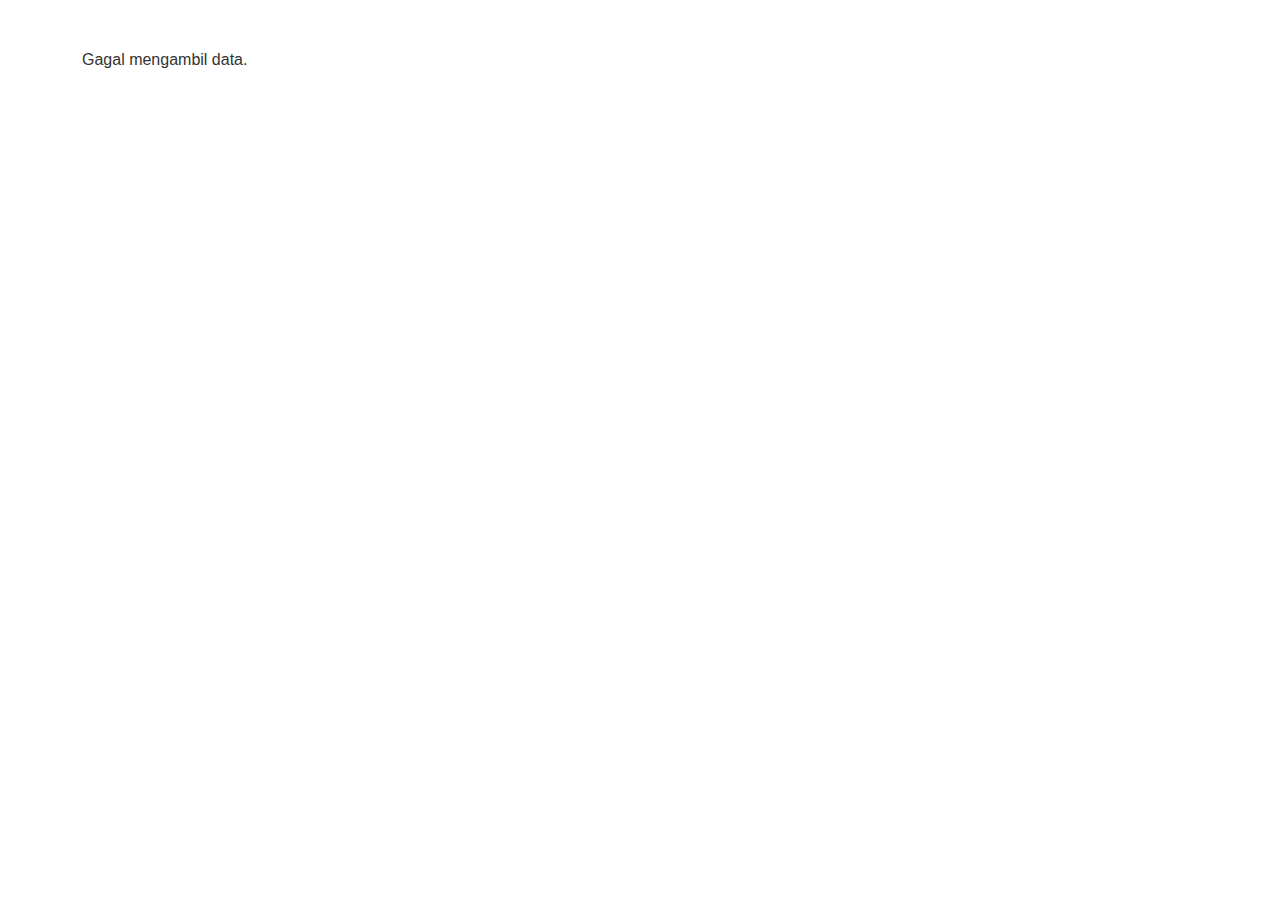
<file: index.html>
<!DOCTYPE html>
<html lang="en">

<head>
    <meta charset="UTF-8">
    <meta name="viewport" content="width=device-width, initial-scale=1.0">
    <title>Tickets - Support Ticket System</title>
    <!-- Bootstrap CSS CDN -->
    <link href="https://cdn.jsdelivr.net/npm/bootstrap@5.3.3/dist/css/bootstrap.min.css" rel="stylesheet"
        xintegrity="sha384-QWTKZyjpPEjISv5WaRU9OFeRpok6YctnYmDr5pNlyT2bRjXh0JMhjY6hW+ALEwIH" crossorigin="anonymous">
    <!-- Google Fonts: Inter -->
    <link rel="preconnect" href="https://fonts.googleapis.com">
    <link rel="preconnect" href="https://fonts.gstatic.com" crossorigin>
    <link href="https://fonts.googleapis.com/css2?family=Inter:wght@400;500;600;700&display=swap" rel="stylesheet">
    <!-- Custom CSS -->
    <link rel="stylesheet" href="style.css">
</head>

<body>

    <!-- Main Container -->
    <div id="result" class="container my-4 my-md-5">

        <!-- Header Section -->
        <header class="d-flex justify-content-between align-items-center mb-4">
            <!-- Logo -->
            <div class="d-flex align-items-center gap-3">
                <!-- Pastikan path 'assets/logo.png' sudah benar -->
                <img src="assets/amital-logo.png" alt="Aku Mitra Digital Logo" style="height: 40px;"
                    onerror="this.onerror=null;this.src='https://placehold.co/150x40/E9ECEF/6C757D?text=Logo';">
                <h1 class="h5 fw-bold text-secondary mb-0">AKU MITRA DIGITAL</h1>
            </div>
            <!-- User Info and Actions -->
            <div class="small">
                <span>Welcome, Fairuz</span> |
                <a href="#" class="text-primary text-decoration-none">Profile</a> |
                <a href="#" class="text-primary text-decoration-none">Log Out</a>
            </div>
        </header>

        <!-- Main Content Area -->
        <div class="card shadow-sm">
            <!-- Main Navigation Tabs -->
            <div class="card-header p-0">
                <ul class="nav nav-tabs">
                    <li class="nav-item"><a href="#" class="nav-link text-secondary">Dashboard</a></li>
                    <li class="nav-item"><a href="#" class="nav-link active" aria-current="page">Tickets</a></li>
                </ul>
            </div>

            <!-- Sub Navigation & Actions -->
            <div class="card-body bg-light border-bottom p-3">
                <div class="horizontal-bar">
                    <div class="input-group flex-grow-1" style="max-width: 300px;">
                        <input type="search" placeholder="Search..." class="form-control">
                        <a href="#" class="input-group-text text-primary text-decoration-none bg-white">
                            <svg width="20" height="20" xmlns="http://www.w3.org/2000/svg" fill="none"
                                viewBox="0 0 24 24" stroke-width="1.5" stroke="currentColor">
                                <path stroke-linecap="round" stroke-linejoin="round"
                                    d="M21 21l-5.197-5.197m0 0A7.5 7.5 0 105.196 5.196a7.5 7.5 0 0010.607 10.607z" />
                            </svg>
                        </a>
                    </div>

                    <div class="dropdown">
                        <button class="btn btn-outline-secondary btn-sm dropdown-toggle d-flex align-items-center gap-1"
                            type="button" id="openDropdownButton" data-bs-toggle="dropdown" aria-expanded="false">
                            Status
                        </button>
                        <ul class="dropdown-menu" aria-labelledby="openDropdownButton">
                            <li><a class="dropdown-item" href="#">Open</a></li>
                            <li><a class="dropdown-item" href="#">On Progress</a></li>
                            <li><a class="dropdown-item" href="#">Resolved</a></li>
                        </ul>
                    </div>

                    <div class="sort">
                        <button class="btn btn-outline-secondary btn-sm d-flex align-items-center gap-1">
                            <svg width="16" height="16" xmlns="http://www.w3.org/2000/svg" fill="none"
                                viewBox="0 0 24 24" stroke-width="1.5" stroke="currentColor">
                                <path stroke-linecap="round" stroke-linejoin="round"
                                    d="M3 7.5L7.5 3m0 0L12 7.5M7.5 3v13.5m13.5 0L16.5 21m0 0L12 16.5m4.5 4.5V7.5" />
                            </svg>
                            Sort
                        </button>
                    </div>

                    <div>
                        <button id="openPopup" type="button" class="btn btn-success btn-sm btn-new-ticket">
                            New Ticket
                        </button>
                    </div>
                </div>
            </div>

            <!-- Tickets Table Section -->
            <div class="card-body p-3">
                <h2 class="h5 text-success mb-3">Open</h2>
                <div class="table-responsive">
                    <table class="table table-sm table-hover">
                        <thead class="table-light">
                            <tr>
                                <th class="p-2 fw-medium">Ticket</th>
                                <th class="p-2 fw-medium">Last Updated</th>
                                <th class="p-2 fw-medium">Subject</th>
                                <th class="p-2 fw-medium">From</th>
                                <th class="p-2 fw-medium">Priority</th>
                            </tr>
                        </thead>
                        <tbody>
                            <!-- Empty State Message -->
                            <tr>
                                <td colspan="6" class="text-center p-5 border-top">
                                    Query returned 0 results.
                                </td>
                            </tr>
                        </tbody>
                    </table>
                </div>
            </div>
        </div>

        <!-- Footer -->
        <footer class="text-center mt-5 small text-muted">
            <p>Copyright © 2020 Amital Cloud Support All Rights Reserved.</p>
        </footer>
    </div>

    <!-- Bootstrap JS Bundle -->
    <script src="https://cdn.jsdelivr.net/npm/bootstrap@5.3.3/dist/js/bootstrap.bundle.min.js"
        xintegrity="sha384-YvpcrYf0tY3lHB60NNkmXc5s9fDVZLESaAA55NDzOxhy9GkcIdslK1eN7N6jIeHz"
        crossorigin="anonymous"></script>
    <!-- Custom JS -->
    <script src="script.js"></script>
</body>

</html>
</file>
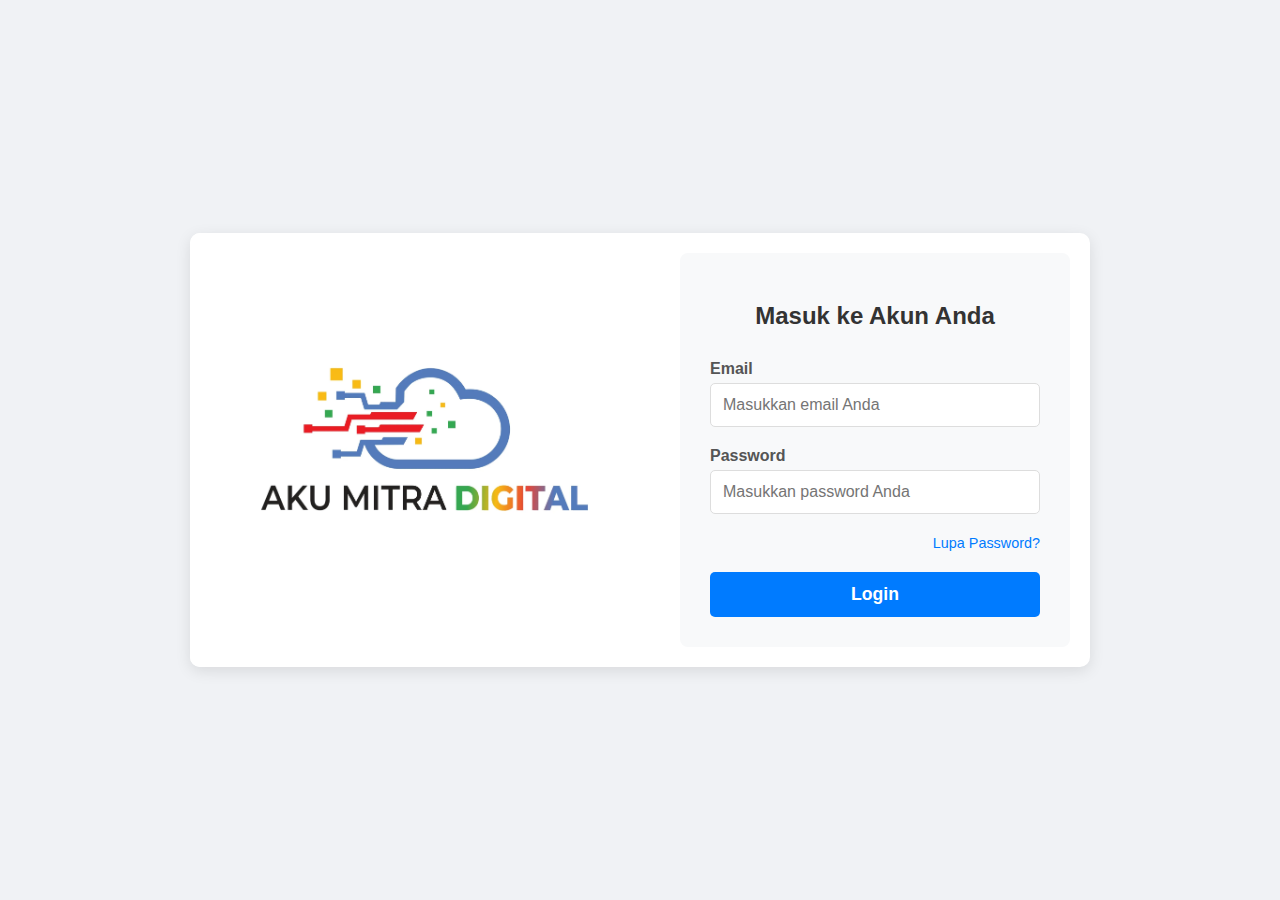
<file: login.html>
<!DOCTYPE html>
<html lang="id">

<head>
    <meta charset="UTF-8">
    <meta name="viewport" content="width=device-width, initial-scale=1.0">
    <title>Login - Nama Perusahaan</title>
    <link rel="stylesheet" href="login.css">
    <link href="https://fonts.googleapis.com/css2?family=Poppins:wght@400;600&display=swap" rel="stylesheet">
</head>

<body>
    <div id="result" class="container">
        <div class="left-panel">
            <img src="assets/amital-logo.png" alt="Logo Perusahaan" class="logo">
        </div>
        <div class="right-panel">
            <div class="login-form-card">
                <h2>Masuk ke Akun Anda</h2>
                <form id="loginForm" action="index.html">
                    <div class="input-group">
                        <label for="email">Email</label>
                        <input type="email" id="email" name="email" placeholder="Masukkan email Anda" required>
                    </div>
                    <div class="input-group">
                        <label for="password">Password</label>
                        <input type="password" id="password" name="password" placeholder="Masukkan password Anda"
                            required>
                    </div>
                    <p id="errorMessage" class="error-message">User invalid</p>
                    <div class="forgot-password">
                        <a href="#">Lupa Password?</a>
                    </div>
                    <button type="submit" class="login-button">Login</button>
                </form>
            </div>
        </div>
    </div>
    <script src="login.js"></script>
</body>

</html>
</file>
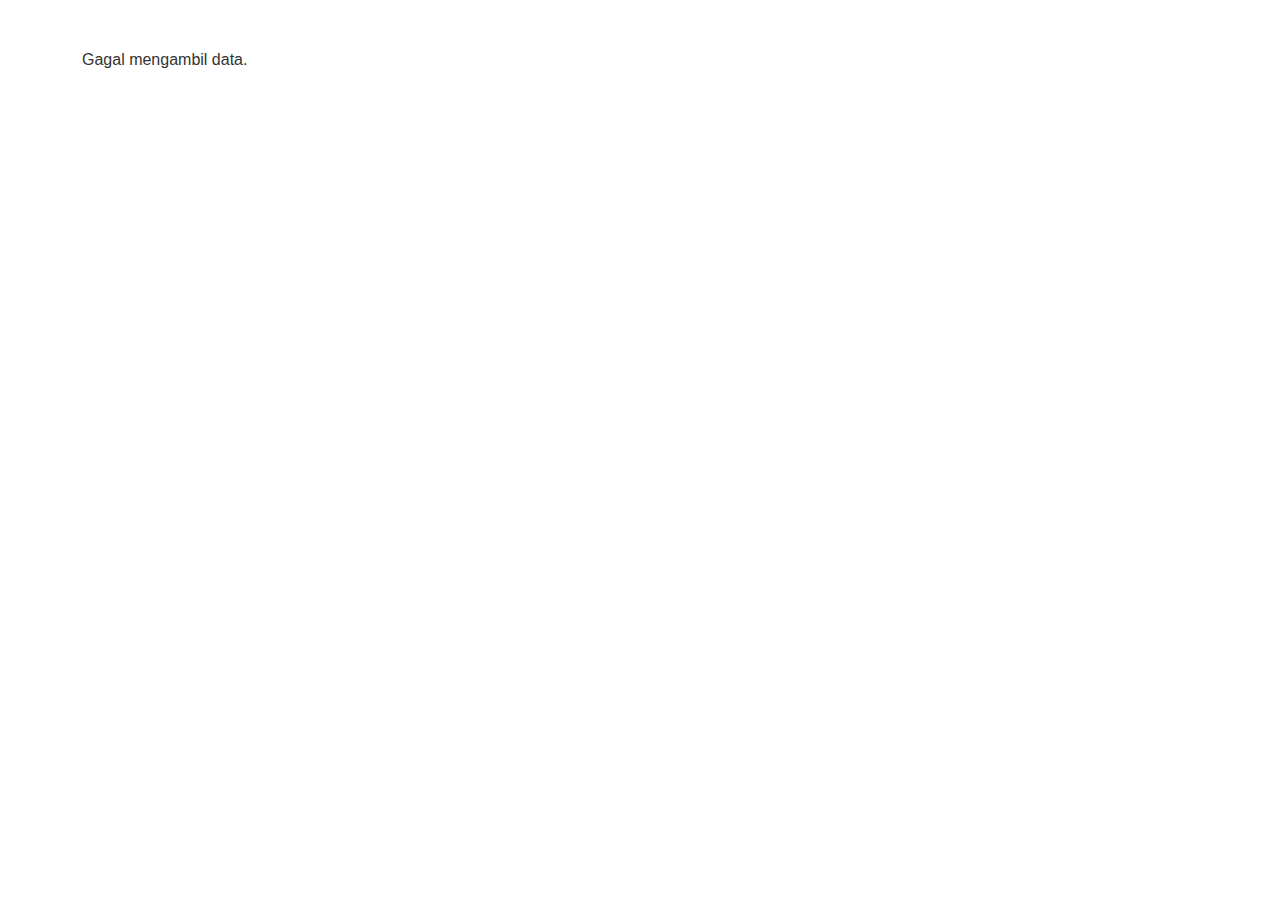
<file: new-ticket.html>
<!DOCTYPE html>
<html lang="en">

<head>
    <meta charset="UTF-8">
    <meta name="viewport" content="width=device-width, initial-scale=1.0">
    <title>AKU MITRA DIGITAL - Open a New Ticket</title>
    <!-- Bootstrap CSS CDN for general layout and components -->
    <link href="https://cdn.jsdelivr.net/npm/bootstrap@5.3.0/dist/css/bootstrap.min.css" rel="stylesheet">
    <!-- Your custom stylesheet -->
    <link rel="stylesheet" href="style.css">

    <link rel="stylesheet" href="ticket.css">
    <!-- Optional: Include a rich text editor library if needed (e.g., CKEditor) -->
    <!-- <script src="https://cdn.ckeditor.com/ckeditor5/36.0.1/classic/ckeditor.js"></script> -->
</head>

<body>

    <!-- Main Container -->
    <div id="result" class="container my-4 my-md-5">

        <!-- Header Section -->
        <header class="d-flex justify-content-between align-items-center mb-4">
            <!-- Logo -->
            <div class="d-flex align-items-center gap-3">
                <!-- Pastikan path 'assets/logo.png' sudah benar -->
                <img src="assets/amital-logo.png" alt="Aku Mitra Digital Logo" style="height: 40px;"
                    onerror="this.onerror=null;this.src='https://placehold.co/150x40/E9ECEF/6C757D?text=Logo';">
                <h1 class="h5 fw-bold text-secondary mb-0">AKU MITRA DIGITAL</h1>
            </div>
            <!-- User Info and Actions -->
            <div class="small">
                <span>Welcome, Fairuz</span> |
                <a href="#" class="text-primary text-decoration-none">Profile</a> |
                <a href="#" class="text-primary text-decoration-none">Log Out</a>
            </div>
        </header>

        <!-- Main Content Area -->
        <div class="card shadow-sm">
            <!-- Main Navigation Tabs -->
            <div class="card-header p-0">
                <ul class="nav nav-tabs">
                    <li class="nav-item"><a href="#" class="nav-link text-secondary">Dashboard</a></li>
                    <li class="nav-item"><a href="index.html" class="nav-link active" aria-current="page">Tickets</a>
                    </li>
                </ul>
            </div>

            <!-- Sub Navigation & Actions -->
            <div class="card-body bg-light border-bottom p-3">
                <div class="horizontal-bar">
                    <div class="input-group flex-grow-1" style="max-width: 300px;">
                        <input type="search" placeholder="Search..." class="form-control">
                        <a href="#" class="input-group-text text-primary text-decoration-none bg-white">
                            <svg width="20" height="20" xmlns="http://www.w3.org/2000/svg" fill="none"
                                viewBox="0 0 24 24" stroke-width="1.5" stroke="currentColor">
                                <path stroke-linecap="round" stroke-linejoin="round"
                                    d="M21 21l-5.197-5.197m0 0A7.5 7.5 0 105.196 5.196a7.5 7.5 0 0010.607 10.607z" />
                            </svg>
                        </a>
                    </div>

                    <div class="dropdown">
                        <button class="btn btn-outline-secondary btn-sm dropdown-toggle d-flex align-items-center gap-1"
                            type="button" id="openDropdownButton" data-bs-toggle="dropdown" aria-expanded="false">
                            Status
                        </button>
                        <ul class="dropdown-menu" aria-labelledby="openDropdownButton">
                            <li><a class="dropdown-item" href="#">Open</a></li>
                            <li><a class="dropdown-item" href="#">On Progress</a></li>
                            <li><a class="dropdown-item" href="#">Resolved</a></li>
                        </ul>
                    </div>

                    <div class="sort">
                        <button class="btn btn-outline-secondary btn-sm d-flex align-items-center gap-1">
                            <svg width="16" height="16" xmlns="http://www.w3.org/2000/svg" fill="none"
                                viewBox="0 0 24 24" stroke-width="1.5" stroke="currentColor">
                                <path stroke-linecap="round" stroke-linejoin="round"
                                    d="M3 7.5L7.5 3m0 0L12 7.5M7.5 3v13.5m13.5 0L16.5 21m0 0L12 16.5m4.5 4.5V7.5" />
                            </svg>
                            Sort
                        </button>
                    </div>

                    <div>
                        <button id="openPopup" type="button" class="btn btn-success btn-sm btn-new-ticket">
                            New Ticket
                        </button>
                    </div>
                </div>
            </div>

            <!-- Main Content Area for New Ticket Page -->

            <div class="card-body">
                <h2 class="mb-4">Open a New Ticket</h2>

                <form class="new-ticket-form">

                    <!-- Ticket Status Section -->
                    <div class="form-section-title">Ticket Status</div>
                    <div class="row g-3 mb-4">
                        <div class="col-md-6">
                            <!-- Tampilan teks saja -->
                            <div class="form-group">
                                <input type="text" class="form-control" value="Open" disabled>
                                <input type="hidden" name="status" value="Open">
                            </div>
                        </div>
                    </div>

                    <!-- User and Collaborators Section -->
                    <div class="form-section-title">User and Collaborators</div>
                    <div class="row g-3 mb-4">
                        <div class="col-md-6">
                            <div class="form-group d-flex align-items-center gap-2">
                                <label for="userSearchInput" class="form-label me-3 text-end"
                                    style="min-width: 40px;">User:</label>
                                <div class="d-flex gap-2 w-100">
                                    <input type="text" id="userSearchInput" class="form-control"
                                        placeholder="Input Email">
                                    <span id="userValidIcon" class="valid-icon text-success d-none">✔</span>
                                    <!-- Add an ID to the button to target it for modal opening -->
                                </div>
                                <!-- Message display area for search validation/results -->
                                <div id="userValidationMessage" class="form-text text-danger mt-1 w-100 ps-4"
                                    style="display: none;"></div>
                            </div>
                        </div>

                        <div class="col-md-6">
                            <div class="form-group d-flex align-items-center gap-2">
                                <label for="contactSearchInput" class="form-label me-3 text-end"
                                    style="min-width: 25px;">Cc:</label>
                                <div class="d-flex gap-2 w-100">
                                    <input type="text" id="contactSearchInput" class="form-control"
                                        placeholder="Input Email">
                                    <span id="contactValidIcon" class="valid-icon text-success d-none">✔</span>
                                    <!-- Add an ID to the button to target it for modal opening -->
                                    <button id="addNewUserBtn" type="button"
                                        class="btn btn-primary btn-sm btn-match-input">
                                        + Add New
                                    </button>
                                    <script>
                                        const addNewUserBtn = document.getElementById('addNewUserBtn');

                                        addNewUserBtn.addEventListener('click', function (event) {
                                            event.preventDefault();
                                            // Pakai query string untuk trigger popup
                                            window.location.href = 'new-ticket.html?showpopup=true';
                                        });
                                    </script>
                                    <!-- Overlay background -->
                                    <div id="modalOverlay"></div>

                                    <!-- Modal Lookup Form -->
                                    <div id="userModal" class="modal">
                                        <div class="modal-header">
                                            Create a user
                                            <span class="close-btn" id="closeUserModal">&times;</span>
                                        </div>
                                        <div class="modal-body">

                                            <fieldset class="user-fieldset">

                                                <div class="mb-3 position-relative">
                                                    <label for="createUserEmail" class="form-label">Email Address: <span
                                                            class="text-danger">*</span></label>
                                                    <input type="text" class="form-control pe-5" id="createUserEmail"
                                                        placeholder="Enter Email">
                                                    <span id="createUserEmailValidIcon"
                                                        class="valid-icon text-success d-none">✔</span>
                                                    <div id="createUserEmailValidation"
                                                        class="form-text text-danger mt-1" style="display: none;"></div>
                                                </div>

                                                <div class="form-group">
                                                    <label>Full Name: <span class="required">*</span></label>
                                                    <input type="text">
                                                </div>

                                                <div class="form-group">
                                                    <label>Company's Name: <span class="required">*</span></label>
                                                    <input type="text">
                                                </div>

                                                <div class="phone-group">
                                                    <label for="phone">Phone Number:</label>
                                                    <div class="phone-fields">
                                                        <input type="text" id="phone" name="phone"
                                                            placeholder="Phone Number">
                                                    </div>
                                                </div>
                                            </fieldset>
                                        </div>
                                        <div class="modal-footer">
                                            <button id="closeUserModal2">Cancel</button>
                                            <button style="background-color: #0056b3; color: white;">Add User</button>
                                        </div>
                                    </div>

                                </div>
                                <!-- Message display area for search validation/results -->
                                <div id="contactValidationMessage" class="form-text text-danger mt-1 w-100 ps-4"
                                    style="display: none;"></div>
                            </div>
                        </div>
                    </div>

                    <!-- Ticket Information and Options Section -->
                    <div class="form-section-title">Ticket Information and Options</div>
                    <div class="row g-3 mb-4">
                        <div class="col-md-6">
                            <div class="form-group">
                                <label for="ticketSource" class="form-label" style="min-width: 80px;">Ticket
                                    Source:</label>
                                <!-- Tampilan teks saja -->
                                <input id="ticketSource" type="text" class="form-control flex-grow-1" value="Email"
                                    disabled>
                                <input type="hidden" name="source" value="Email">
                            </div>
                        </div>
                        <div class="col-md-6">
                            <div class="form-group d-flex align-items-center">
                                <label for="helpTopic" class="form-label me-3 text-end" style="min-width: 80px;">Help
                                    Topic:</label>
                                <select id="helpTopic" class="form-select flex-grow-1">
                                    <option>- Select Help Topic -</option>
                                    <option>Issue - Severty 1</option>
                                    <option>Issue - Severty 2</option>
                                    <option>Issue - Severty 3</option>
                                    <option>Information - Severty 4</option>
                                    <option>Change Request</option>
                                    <!-- Options -->
                                </select>
                            </div>
                        </div>
                        <div class="col-md-6">
                            <div class="form-group d-flex align-items-center">
                                <label for="department" class="form-label me-3 text-end"
                                    style="min-width: 80px;">Department:</label>
                                <select id="department" class="form-select flex-grow-1">
                                    <option>- Select Department -</option>
                                    <option>Cloud Solution Architect</option>
                                    <option>Sales</option>
                                    <option>Support</option>
                                    <!-- Options -->
                                </select>
                            </div>
                        </div>
                        <div class="col-md-6">
                            <div class="form-group d-flex align-items-center">
                                <label for="slaPlan" class="form-label me-3 text-end" style="min-width: 70px;">SLA
                                    Plan:</label>
                                <select id="slaPlan" class="form-select flex-grow-1">
                                    <option>- System Default -</option>
                                    <option>Default SLA (18 hours - Disabled)</option>
                                    <option>Informational - Severty 4 (8 hours - Active)</option>
                                    <option>Issue - Severty 1 (1 hours - Active)</option>
                                    <option>Issue - Severty 2 (2 hours - Active)</option>
                                    <option>Issue - Severty 3 (3 hours - Active)</option>
                                    <!-- Options -->
                                </select>
                            </div>
                        </div>
                        <div class="col-md-6">
                            <div class="form-group d-flex align-items-center">
                                <label for="dueDate" class="form-label me-3 text-end" style="min-width: 70px;">Due
                                    Date:</label>
                                <div class="input-group flex-grow-1">
                                    <input type="date" id="dueDate" class="form-control">
                                    <span class="input-group-text small text-muted">(WIB) Time is based on your time
                                        zone (Asia/Jakarta)</span>
                                </div>
                            </div>
                        </div>
                        <div class="col-md-6">
                            <div class="form-group d-flex align-items-center">
                                <label for="assignTo" class="form-label me-3 text-end" style="min-width: 80px;">Assign
                                    To:</label>
                                <select id="assignTo" class="form-select flex-grow-1">
                                    <option>- Select an Agent OR a Team -</option>
                                    <!-- Options -->
                                </select>
                            </div>
                        </div>
                    </div>

                    <!-- Response Section -->
                    <div class="form-section-title">Product Options to the Above Issue</div>
                    <div class="row g-3 mb-4">
                        <div class="col-md-6">
                            <div class="form-group d-flex align-items-center">
                                <label for="cannedResponse" class="form-label me-3 text-end"
                                    style="min-width: 70px;">Products:</label>
                                <select id="cannedResponse" class="form-select flex-grow-1">
                                    <option selected disabled>Select a product</option>
                                    <option>GCP</option>
                                    <option>Alibaba</option>
                                    <option>Huawei</option>
                                    <option>Google Workspace</option>
                                    <option>M365</option>
                                    <!-- Add more canned responses -->
                                </select>
                            </div>
                        </div>

                        <div class="rich-text-editor border rounded overflow-hidden">
                            <!-- Placeholder for rich text editor toolbar -->
                            <div class="toolbar bg-light p-2 border-bottom d-flex gap-2">
                                <button type="button" class="btn btn-light btn-sm border">B</button>
                                <button type="button" class="btn btn-light btn-sm border">I</button>
                                <button type="button" class="btn btn-light btn-sm border">U</button>
                                <button type="button" class="btn btn-light btn-sm border">S</button>
                                <button type="button" class="btn btn-light btn-sm border">🔗</button>
                                <button type="button" class="btn btn-light btn-sm border">🖼️</button>
                                <button type="button" class="btn btn-light btn-sm border">📝</button>
                                <button type="button" class="btn btn-light btn-sm border">💡</button>
                                <button type="button" class="btn btn-light btn-sm border">✔️</button>
                                <button type="button" class="btn btn-light btn-sm border">❌</button>
                                <button type="button" class="btn btn-light btn-sm border">📊</button>
                                <button type="button" class="btn btn-light btn-sm border">⚙️</button>
                            </div>
                            <textarea id="initialResponse" class="form-control border-0 rounded-0" rows="6"
                                placeholder="Product Description for the ticket"></textarea>
                        </div>

                        <!-- File Upload Section -->
                        <div class="file-upload-section border-dashed rounded p-4 text-center mb-4">
                            <p class="text-muted mb-2">⟳ Drop files here or choose them</p>
                            <input type="file" multiple class="form-control-file">
                        </div>
                    </div>

                    <!-- Internal Note Section -->
                    <div class="form-section-title">Internal Note</div>
                    <div class="row g-3 mb-4">
                        <div class="rich-text-editor border rounded overflow-hidden">
                            <!-- Placeholder for rich text editor toolbar -->
                            <div class="toolbar bg-light p-2 border-bottom d-flex gap-2">
                                <button type="button" class="btn btn-light btn-sm border">B</button>
                                <button type="button" class="btn btn-light btn-sm border">I</button>
                                <button type="button" class="btn btn-light btn-sm border">U</button>
                                <button type="button" class="btn btn-light btn-sm border">S</button>
                                <button type="button" class="btn btn-light btn-sm border">🔗</button>
                                <button type="button" class="btn btn-light btn-sm border">🖼️</button>
                                <button type="button" class="btn btn-light btn-sm border">📝</button>
                                <button type="button" class="btn btn-light btn-sm border">💡</button>
                                <button type="button" class="btn btn-light btn-sm border">✔️</button>
                                <button type="button" class="btn btn-light btn-sm border">❌</button>
                                <button type="button" class="btn btn-light btn-sm border">📊</button>
                                <button type="button" class="btn btn-light btn-sm border">⚙️</button>
                            </div>
                            <textarea id="internalNote" class="form-control border-0 rounded-0" rows="6"
                                placeholder="Optional internal note (recommended on assignment)"></textarea>
                        </div>
                    </div>

                    <!-- Form Actions -->
                    <div class="form-actions d-flex justify-content-end gap-2 pt-3 border-top">
                        <button type="submit" class="btn btn-primary">Open</button>
                        <button type="button" class="btn btn-secondary"
                            onclick="window.location.href='index.html'">Cancel</button>
                    </div>
                </form>
            </div>
        </div>

        <div class="footer">
            <p>Copyright &copy; 2020 Amital Cloud Support All Rights Reserved.</p>
        </div>
    </div>

    <!-- Optional: Bootstrap JS (for certain components like dropdowns, tooltips, etc.) -->
    <script src="https://cdn.jsdelivr.net/npm/bootstrap@5.3.0/dist/js/bootstrap.bundle.min.js"></script>
    <!-- Your custom script.js -->
    <script src="script.js"></script>

    <script src="ticket.js"></script>
    <!-- If using CKEditor, initialize it here -->
    <!-- <script>
        ClassicEditor
            .create( document.querySelector( '#initialResponse' ) )
            .catch( error => {
                console.error( error );
            } );
        ClassicEditor
            .create( document.querySelector( '#internalNote' ) )
            .catch( error => {
                console.error( error );
            } );
    </script> -->

    <script>
        // Ambil query parameter dari URL
        const urlParams = new URLSearchParams(window.location.search);
        const showPopup = urlParams.get('showpopup');

        if (showPopup === 'true') {
            // Ganti dengan ID modal kamu sendiri
            const modal = document.getElementById('userModal');
            const overlay = document.getElementById('modalOverlay');

            if (modal && overlay) {
                modal.style.display = 'block';
                overlay.style.display = 'block';
            } else {
                console.warn("Modal atau overlay tidak ditemukan.");
            }
        }
    </script>

</body>

</html>
</file>
<file: login.css>
/* Styling dasar */
body {
    margin: 0;
    font-family: Arial, sans-serif;
    background-color: #f0f2f5;
    display: flex;
    justify-content: center;
    align-items: center;
    height: 100vh;
}

.container {
    display: flex;
    width: 900px;
    background-color: #ffffff;
    border-radius: 10px;
    box-shadow: 0 4px 15px rgba(0, 0, 0, 0.1);
    overflow: hidden;
}

/* Panel Kiri */
.left-panel {
    flex: 1;
    display: flex;
    flex-direction: column;
    justify-content: center;
    align-items: center;
    padding: 40px;
    background-color: #ffffff;
    text-align: center;
}

.left-panel .logo {
    width: 350px;
    margin-bottom: 20px;
}

.left-panel h1 {
    margin: 0;
    font-size: 2.5em;
    color: #333;
}

.left-panel p {
    color: #666;
    margin-top: 10px;
}

/* Panel Kanan (Form Login) */
.right-panel {
    flex: 1;
    display: flex;
    justify-content: center;
    align-items: center;
    padding: 20px;
}

.login-form-card {
    width: 100%;
    max-width: 350px;
    padding: 30px;
    border-radius: 8px;
    background-color: #f8f9fa;
}

.login-form-card h2 {
    text-align: center;
    margin-bottom: 30px;
    color: #333;
}

.input-group {
    margin-bottom: 20px;
}

.input-group label {
    display: block;
    margin-bottom: 5px;
    color: #555;
    font-weight: 600;
}

.input-group input {
    width: 100%;
    padding: 12px;
    border: 1px solid #ddd;
    border-radius: 5px;
    box-sizing: border-box;
    font-size: 1em;
}

.forgot-password {
    text-align: right;
    margin-bottom: 20px;
}

.forgot-password a {
    color: #007bff;
    text-decoration: none;
    font-size: 0.9em;
}

.forgot-password a:hover {
    text-decoration: underline;
}

.login-button {
    width: 100%;
    padding: 12px;
    background-color: #007bff;
    color: #fff;
    border: none;
    border-radius: 5px;
    font-size: 1.1em;
    font-weight: 600;
    cursor: pointer;
    transition: background-color 0.3s ease;
}

.login-button:hover {
    background-color: #0056b3;
}

.error-message {
    color: #ff0000;
    text-align: center;
    font-size: 0.9em;
    margin-top: -10px;
    margin-bottom: 20px;
    display: none;
    /* Sembunyikan secara default */
}
</file>
<file: ticket.css>
body {
    font-family: Arial, sans-serif;
    margin: 0;
    background-color: #ffffff;
}

#pageContent {
    padding: 30px;
    z-index: 1;
}

#modalOverlay {
    display: none;
    position: fixed;
    inset: 0;
    background-color: rgba(0, 0, 0, 0.4);
    z-index: 99;
}

.modal {
    display: none;
    position: fixed;
    top: 50%;
    left: 50%;
    width: 600px;
    transform: translate(-50%, -50%);
    background-color: #f9f9f9;
    border: 1px solid #ccc;
    border-radius: 6px;
    z-index: 100;
    box-shadow: 0 0 10px rgba(0, 0, 0, 0.3);
}

.modal-header {
    background: #f0f0f0;
    padding: 15px;
    font-size: 18px;
    color: #1a57a5;
    position: relative;
    border-bottom: 1px solid #ccc;
    font-weight: bold;
}

.modal-header .close-btn {
    position: absolute;
    top: 12px;
    right: 16px;
    cursor: pointer;
    font-size: 20px;
}

.modal-body {
    padding: 20px;
}

.alert {
    background-color: #dff4ff;
    border: 1px solid #b5dffd;
    padding: 10px;
    color: #257ab9;
    font-size: 14px;
    border-radius: 4px;
    margin-bottom: 20px;
}

input[type="text"],
input[type="email"],
textarea {
    width: 100%;
    padding: 8px;
    margin-bottom: 12px;
    border: 1px solid #ccc;
    border-radius: 4px;
}

textarea {
    resize: vertical;
    height: 70px;
}

.phone-group {
    margin-bottom: 15px;
}

.phone-fields {
    display: flex;
    gap: 10px;
    /* jarak antar input */
    margin-top: 5px;
}

.phone-fields input[type="text"] {
    padding: 5px;
    font-size: 14px;
}

#phone {
    flex: 1;
}

.user-fieldset {
    border: 1px dotted #ccc;
    padding: 10px;
    margin-top: 20px;
}

.modal-footer {
    padding: 15px 20px;
    border-top: 1px solid #ccc;
    text-align: right;
}

button {
    padding: 6px 12px;
    background-color: #eee;
    border: 1px solid #ccc;
    border-radius: 4px;
    margin-left: 10px;
    cursor: pointer;
}

.required {
    color: red;
}

/* Main Container (now part of Bootstrap structure) */
/* The .container class from Bootstrap will handle max-width and centering */
/* Custom padding and shadow for the main content card */
.card.shadow-sm {
    border-radius: 8px;
    overflow: hidden;
    /* Ensures content stays within rounded corners */
}

/* Tickets Header (inside the card-body or similar) */
.tickets-header {
    display: flex;
    justify-content: space-between;
    align-items: center;
    margin-bottom: 20px;
    border-bottom: 1px solid #eee;
    padding-bottom: 15px;
    padding-top: 15px;
    /* Added padding to match card content */
    padding-left: 20px;
    padding-right: 20px;
}

.ticket-views .btn-view {
    background-color: #e9ecef;
    border: 1px solid #ced4da;
    padding: 8px 15px;
    margin-right: 5px;
    border-radius: 5px;
    cursor: pointer;
    font-size: 0.9em;
    color: #495057;
}

.ticket-views .btn-view.active,
.ticket-views .btn-view:hover {
    background-color: #007bff;
    color: #fff;
    border-color: #007bff;
}

/* Custom styling for Bootstrap's btn-success to match previous green */
.btn-success {
    background-color: #28a744 !important;
    /* Green for new ticket */
    border-color: #28a744 !important;
    color: #fff !important;
}

.btn-success:hover {
    background-color: #218838 !important;
    border-color: #1e7e34 !important;
}

/* Custom styling for Bootstrap's btn-sm */
.btn-sm {
    padding: 0.25rem 0.5rem;
    font-size: 0.875rem;
    border-radius: 0.2rem;
}

/* Search and Sort Section */
.search-sort-section {
    display: flex;
    justify-content: space-between;
    align-items: center;
    margin-bottom: 20px;
    padding-left: 20px;
    /* Align with card content */
    padding-right: 20px;
}

.search-box input {
    padding: 8px 12px;
    border: 1px solid #ced4da;
    border-radius: 5px;
    width: 250px;
}

.search-box .advanced-search {
    margin-left: 10px;
    color: #007bff;
    text-decoration: none;
    font-size: 0.9em;
}

.btn-sort {
    background-color: #6c757d;
    /* Grey for sort */
    color: #fff;
    border: none;
    padding: 8px 15px;
    border-radius: 5px;
    cursor: pointer;
    font-size: 0.9em;
}

.btn-sort:hover {
    background-color: #5a6268;
}

/* Ticket List Table */
.ticket-list table {
    width: 100%;
    border-collapse: collapse;
    margin-top: 15px;
}

.ticket-list th,
.ticket-list td {
    border: 1px solid #dee2e6;
    padding: 10px;
    text-align: left;
}

.ticket-list th {
    background-color: #f8f9fa;
    font-weight: bold;
    color: #495057;
}

.ticket-list .no-results {
    text-align: center;
    font-style: italic;
    color: #6c757d;
    padding: 20px;
}

/* Footer */
.footer {
    text-align: center;
    padding: 20px;
    font-size: 0.8em;
    color: #6c757d;
    margin-top: 30px;
    border-top: 1px solid #eee;
}

/* -------------------------------------------------------------------------- */
/* New Ticket Page Specific Styles */
/* -------------------------------------------------------------------------- */

.new-ticket-container {
    max-width: 900px;
    /* Adjust width for the form */
    /* Padding is now handled by Bootstrap's container and card-body */
}

.new-ticket-container h2 {
    color: #333;
    margin-top: 0;
    margin-bottom: 25px;
    padding-bottom: 10px;
    border-bottom: 1px solid #eee;
}

/* New wrapper for sections to apply full-height border */
.section-wrapper {
    border-left: 4px solid #007bff;
    /* The blue border */
    background-color: #f8f9fa;
    /* Light background for the section */
    margin-bottom: 20px;
    /* Space between sections */
    padding-top: 10px;
    /* Padding inside the wrapper */
    padding-bottom: 10px;
    padding-right: 15px;
    /* Padding on the right */
    border-radius: 4px;
    /* Slight rounding for the section box */
    overflow: hidden;
    /* Ensures content stays within rounded corners */
}

/* Adjust form-section-title to fit inside the new wrapper */
.form-section-title {
    background-color: transparent;
    /* No background here, it's on the wrapper */
    padding: 5px 0 10px 15px;
    /* Padding for text inside the wrapper, left padding for alignment */
    margin-bottom: 15px;
    /* Space below title */
    border-left: none;
    /* Remove border from here */
    font-weight: bold;
    color: #333;
    font-size: 1.1em;
    border-bottom: 1px solid #eee;
    /* Keep the bottom border for the title */
}

.new-ticket-form .row {
    margin-left: 0;
    /* Override Bootstrap's negative margin for rows */
    margin-right: 0;
    padding-left: 15px;
    /* Align content with the section title */
    padding-right: 15px;
}

.new-ticket-form .form-group {
    display: flex;
    align-items: center;
    flex-wrap: wrap;
    /* Allow wrapping on smaller screens */
    margin-bottom: 15px;
    /* Space between form groups */
}

.new-ticket-form .form-group label {
    text-align: left;
    margin-bottom: 5px;
    font-weight: bold;
    color: #555;
    font-size: 0.95em;
}

.form-group .col-md-6 {
    /* Force it to behave as an inline flex item */
    display: inline-flex !important;

    /* Prevent it from taking up full width or breaking line */
    flex: 0 0 auto !important;
    width: auto !important;
    max-width: unset !important;

    /* Remove default Bootstrap column padding */
    padding-left: 0 !important;
    padding-right: 0 !important;

    /* Add a left margin to separate it from the dropdown */
    margin-left: 1rem !important;
    /* Adjust if 1rem is too much/little */

    /* Vertically align content within this col-md-6 */
    align-items: center !important;
}

/* Make sure the form-check inside doesn't add extra margin */
.form-group>.col-md-6>.form-check.ms-3 {
    margin-left: 0 !important;
}

.form-group .col-md-6 .form-check {
    margin-left: 0 !important;
}

.new-ticket-form .form-group input[type="text"],
.new-ticket-form .form-group input[type="email"],
.new-ticket-form .form-group input[type="date"],
.new-ticket-form .form-group select,
.new-ticket-form .form-group textarea {
    flex-grow: 1;
    padding: 8px 12px;
    border: 1px solid #ced4da;
    border-radius: 4px;
    font-size: 0.95em;
    min-width: 0;
    /* Allow shrinking in flex context */
}

.new-ticket-form .form-group textarea {
    min-height: 80px;
    /* Default height for textareas */
    resize: vertical;
}

.input-with-button {
    display: flex;
    flex-grow: 1;
    align-items: center;
    gap: 10px;
}

.input-with-button select,
.input-with-button input {
    flex-grow: 1;
}

.btn-add-new {
    background-color: #007bff;
    color: white;
    border: none;
    padding: 8px 12px;
    border-radius: 4px;
    cursor: pointer;
    font-size: 0.85em;
    white-space: nowrap;
    /* Prevent button text from wrapping */
}

.btn-add-new:hover {
    background-color: #0056b3;
}

.input-with-addon {
    display: flex;
    flex-grow: 1;
    align-items: center;
    gap: 10px;
}

.input-with-addon input[type="date"] {
    flex-grow: 0;
    /* Don't let date input grow too much */
    width: 150px;
    /* Fixed width for date input */
}

.input-with-addon .addon {
    font-size: 0.85em;
    color: #6c757d;
    white-space: nowrap;
}

.form-group-full {
    margin-bottom: 20px;
}

.form-group-full label {
    display: block;
    margin-bottom: 8px;
    font-weight: normal;
    color: #555;
    font-size: 0.95em;
}

.input-with-checkbox {
    display: flex;
    align-items: center;
    gap: 10px;
    flex-wrap: wrap;
}

.input-with-checkbox select {
    flex-grow: 1;
    min-width: 150px;
    /* Ensure select doesn't get too small */
}

.input-with-checkbox input[type="checkbox"] {
    margin-left: 10px;
    margin-right: 5px;
}

.rich-text-editor {
    border: 1px solid #ced4da;
    border-radius: 4px;
    margin-bottom: 20px;
    overflow: hidden;
    /* For rounded corners */
}

.rich-text-editor .toolbar {
    background-color: #e9ecef;
    padding: 5px;
    border-bottom: 1px solid #ced4da;
    display: flex;
    gap: 5px;
}

.rich-text-editor .toolbar button {
    background: none;
    border: 1px solid #ccc;
    padding: 5px 8px;
    border-radius: 3px;
    cursor: pointer;
    font-size: 0.9em;
}

.rich-text-editor .toolbar button:hover {
    background-color: #d6d8db;
}

.rich-text-editor textarea {
    width: calc(100% - 20px);
    /* Adjust for padding */
    min-height: 150px;
    border: none;
    padding: 10px;
    box-sizing: border-box;
    /* Include padding in width */
    font-family: Arial, sans-serif;
    font-size: 0.95em;
    resize: vertical;
}

.file-upload-section {
    border: 2px dashed #ced4da;
    border-radius: 8px;
    padding: 20px;
    text-align: center;
    margin-bottom: 20px;
    background-color: #fcfcfc;
}

.file-upload-section p {
    margin-top: 0;
    margin-bottom: 10px;
    color: #6c757d;
}

.file-upload-section input[type="file"] {
    display: block;
    /* Make it block to center */
    margin: 0 auto;
}

.form-actions {
    display: flex;
    justify-content: flex-end;
    gap: 10px;
    margin-top: 30px;
    padding-top: 20px;
    border-top: 1px solid #eee;
}

.btn {
    padding: 10px 20px;
    border: none;
    border-radius: 5px;
    cursor: pointer;
    font-size: 1em;
    text-decoration: none;
    /* For anchor tags if used as buttons */
    display: inline-block;
    text-align: center;
}

.btn-primary {
    background-color: #007bff;
    color: white;
}

.btn-primary:hover {
    background-color: #0056b3;
}

.btn-secondary {
    background-color: #6c757d;
    color: white;
}

.btn-secondary:hover {
    background-color: #5a6268;
}

.valid-icon {
    position: absolute;
    top: 70%;
    right: 15px;
    transform: translateY(-50%);
    font-size: 1.2rem;
    color: green;
    pointer-events: none;
}
</file>
<file: style.css>
/* General Body Styles */
body {
    font-family: Arial, sans-serif;
    margin: 0;
    background-color: #ffffff;
    color: #333;
}

/* Main Container (now part of Bootstrap structure) */
/* The .container class from Bootstrap will handle max-width and centering */
/* Custom padding and shadow for the main content card */
.card.shadow-sm {
    border-radius: 8px;
    overflow: hidden; /* Ensures content stays within rounded corners */
}

/* Tickets Header (inside the card-body or similar) */
.tickets-header {
    display: flex;
    justify-content: space-between;
    align-items: center;
    margin-bottom: 20px;
    border-bottom: 1px solid #eee;
    padding-bottom: 15px;
    padding-top: 15px; /* Added padding to match card content */
    padding-left: 20px;
    padding-right: 20px;
}

.ticket-views .btn-view {
    background-color: #e9ecef;
    border: 1px solid #ced4da;
    padding: 8px 15px;
    margin-right: 5px;
    border-radius: 5px;
    cursor: pointer;
    font-size: 0.9em;
    color: #495057;
}

.ticket-views .btn-view.active,
.ticket-views .btn-view:hover {
    background-color: #007bff;
    color: #fff;
    border-color: #007bff;
}

/* Custom styling for Bootstrap's btn-success to match previous green */
.btn-success {
    background-color: #28a744 !important; /* Green for new ticket */
    border-color: #28a744 !important;
    color: #fff !important;
}

.btn-success:hover {
    background-color: #218838 !important;
    border-color: #1e7e34 !important;
}

/* Custom styling for Bootstrap's btn-sm */
.btn-sm {
    padding: 0.25rem 0.5rem;
    font-size: 0.875rem;
    border-radius: 0.2rem;
}

/* Search and Sort Section */
.search-sort-section {
    display: flex;
    justify-content: space-between;
    align-items: center;
    margin-bottom: 20px;
    padding-left: 20px; /* Align with card content */
    padding-right: 20px;
}

.search-box input {
    padding: 8px 12px;
    border: 1px solid #ced4da;
    border-radius: 5px;
    width: 250px;
}

.search-box .advanced-search {
    margin-left: 10px;
    color: #007bff;
    text-decoration: none;
    font-size: 0.9em;
}

.btn-sort {
    background-color: #6c757d; /* Grey for sort */
    color: #fff;
    border: none;
    padding: 8px 15px;
    border-radius: 5px;
    cursor: pointer;
    font-size: 0.9em;
}

.btn-sort:hover {
    background-color: #5a6268;
}

/* Ticket List Table */
.ticket-list table {
    width: 100%;
    border-collapse: collapse;
    margin-top: 15px;
}

.ticket-list th,
.ticket-list td {
    border: 1px solid #dee2e6;
    padding: 10px;
    text-align: left;
}

.ticket-list th {
    background-color: #f8f9fa;
    font-weight: bold;
    color: #495057;
}

.ticket-list .no-results {
    text-align: center;
    font-style: italic;
    color: #6c757d;
    padding: 20px;
}

/* Footer */
.footer {
    text-align: center;
    padding: 20px;
    font-size: 0.8em;
    color: #6c757d;
    margin-top: 30px;
    border-top: 1px solid #eee;
}

/* -------------------------------------------------------------------------- */
/* New Ticket Page Specific Styles */
/* -------------------------------------------------------------------------- */

.new-ticket-container {
    max-width: 900px; /* Adjust width for the form */
    /* Padding is now handled by Bootstrap's container and card-body */
}

.new-ticket-container h2 {
    color: #333;
    margin-top: 0;
    margin-bottom: 25px;
    padding-bottom: 10px;
    border-bottom: 1px solid #eee;
}

/* New wrapper for sections to apply full-height border */
.section-wrapper {
    border-left: 4px solid #007bff; /* The blue border */
    background-color: #f8f9fa; /* Light background for the section */
    margin-bottom: 20px; /* Space between sections */
    padding-top: 10px; /* Padding inside the wrapper */
    padding-bottom: 10px;
    padding-right: 15px; /* Padding on the right */
    border-radius: 4px; /* Slight rounding for the section box */
    overflow: hidden; /* Ensures content stays within rounded corners */
}

/* Adjust form-section-title to fit inside the new wrapper */
.form-section-title {
    background-color: transparent; /* No background here, it's on the wrapper */
    padding: 5px 0 10px 15px; /* Padding for text inside the wrapper, left padding for alignment */
    margin-bottom: 15px; /* Space below title */
    border-left: none; /* Remove border from here */
    font-weight: bold;
    color: #333;
    font-size: 1.1em;
    border-bottom: 1px solid #eee; /* Keep the bottom border for the title */
}

.new-ticket-form .row {
    margin-left: 0; /* Override Bootstrap's negative margin for rows */
    margin-right: 0;
    padding-left: 15px; /* Align content with the section title */
    padding-right: 15px;
}

.new-ticket-form .form-group {
    display: flex;
    align-items: center;
    flex-wrap: wrap; /* Allow wrapping on smaller screens */
    margin-bottom: 15px; /* Space between form groups */
}

.new-ticket-form .form-group label {
    flex: 0 0 120px; /* Fixed width for labels */
    margin-right: 15px;
    text-align: right;
    font-weight: normal;
    color: #555;
    font-size: 0.95em;
}

.new-ticket-form .form-group input[type="text"],
.new-ticket-form .form-group input[type="email"],
.new-ticket-form .form-group input[type="date"],
.new-ticket-form .form-group select,
.new-ticket-form .form-group textarea {
    flex-grow: 1;
    padding: 8px 12px;
    border: 1px solid #ced4da;
    border-radius: 4px;
    font-size: 0.95em;
    min-width: 0; /* Allow shrinking in flex context */
}

.new-ticket-form .form-group textarea {
    min-height: 80px; /* Default height for textareas */
    resize: vertical;
}

.input-with-button {
    display: flex;
    flex-grow: 1;
    align-items: center;
    gap: 10px;
}

.input-with-button select,
.input-with-button input {
    flex-grow: 1;
}

.btn-add-new {
    background-color: #007bff;
    color: white;
    border: none;
    padding: 8px 12px;
    border-radius: 4px;
    cursor: pointer;
    font-size: 0.85em;
    white-space: nowrap; /* Prevent button text from wrapping */
}

.btn-add-new:hover {
    background-color: #0056b3;
}

.input-with-addon {
    display: flex;
    flex-grow: 1;
    align-items: center;
    gap: 10px;
}

.input-with-addon input[type="date"] {
    flex-grow: 0; /* Don't let date input grow too much */
    width: 150px; /* Fixed width for date input */
}

.input-with-addon .addon {
    font-size: 0.85em;
    color: #6c757d;
    white-space: nowrap;
}

.form-group-full {
    margin-bottom: 20px;
}

.form-group-full label {
    display: block;
    margin-bottom: 8px;
    font-weight: normal;
    color: #555;
    font-size: 0.95em;
}

.input-with-checkbox {
    display: flex;
    align-items: center;
    gap: 10px;
    flex-wrap: wrap;
}

.input-with-checkbox select {
    flex-grow: 1;
    min-width: 150px; /* Ensure select doesn't get too small */
}

.input-with-checkbox input[type="checkbox"] {
    margin-left: 10px;
    margin-right: 5px;
}

.rich-text-editor {
    border: 1px solid #ced4da;
    border-radius: 4px;
    margin-bottom: 20px;
    overflow: hidden; /* For rounded corners */
}

.rich-text-editor .toolbar {
    background-color: #e9ecef;
    padding: 5px;
    border-bottom: 1px solid #ced4da;
    display: flex;
    gap: 5px;
}

.rich-text-editor .toolbar button {
    background: none;
    border: 1px solid #ccc;
    padding: 5px 8px;
    border-radius: 3px;
    cursor: pointer;
    font-size: 0.9em;
}

.rich-text-editor .toolbar button:hover {
    background-color: #d6d8db;
}

.rich-text-editor textarea {
    width: calc(100% - 20px); /* Adjust for padding */
    min-height: 150px;
    border: none;
    padding: 10px;
    box-sizing: border-box; /* Include padding in width */
    font-family: Arial, sans-serif;
    font-size: 0.95em;
    resize: vertical;
}

.file-upload-section {
    border: 2px dashed #ced4da;
    border-radius: 8px;
    padding: 20px;
    text-align: center;
    margin-bottom: 20px;
    background-color: #fcfcfc;
}

.file-upload-section p {
    margin-top: 0;
    margin-bottom: 10px;
    color: #6c757d;
}

.file-upload-section input[type="file"] {
    display: block; /* Make it block to center */
    margin: 0 auto;
}

.form-actions {
    display: flex;
    justify-content: flex-end;
    gap: 10px;
    margin-top: 30px;
    padding-top: 20px;
    border-top: 1px solid #eee;
}

.btn {
    padding: 10px 20px;
    border: none;
    border-radius: 5px;
    cursor: pointer;
    font-size: 1em;
    text-decoration: none; /* For anchor tags if used as buttons */
    display: inline-block;
    text-align: center;
}

.btn-primary {
    background-color: #007bff;
    color: white;
}

.btn-primary:hover {
    background-color: #0056b3;
}

.btn-secondary {
    background-color: #6c757d;
    color: white;
}

.btn-secondary:hover {
    background-color: #5a6268;
}
</file>
